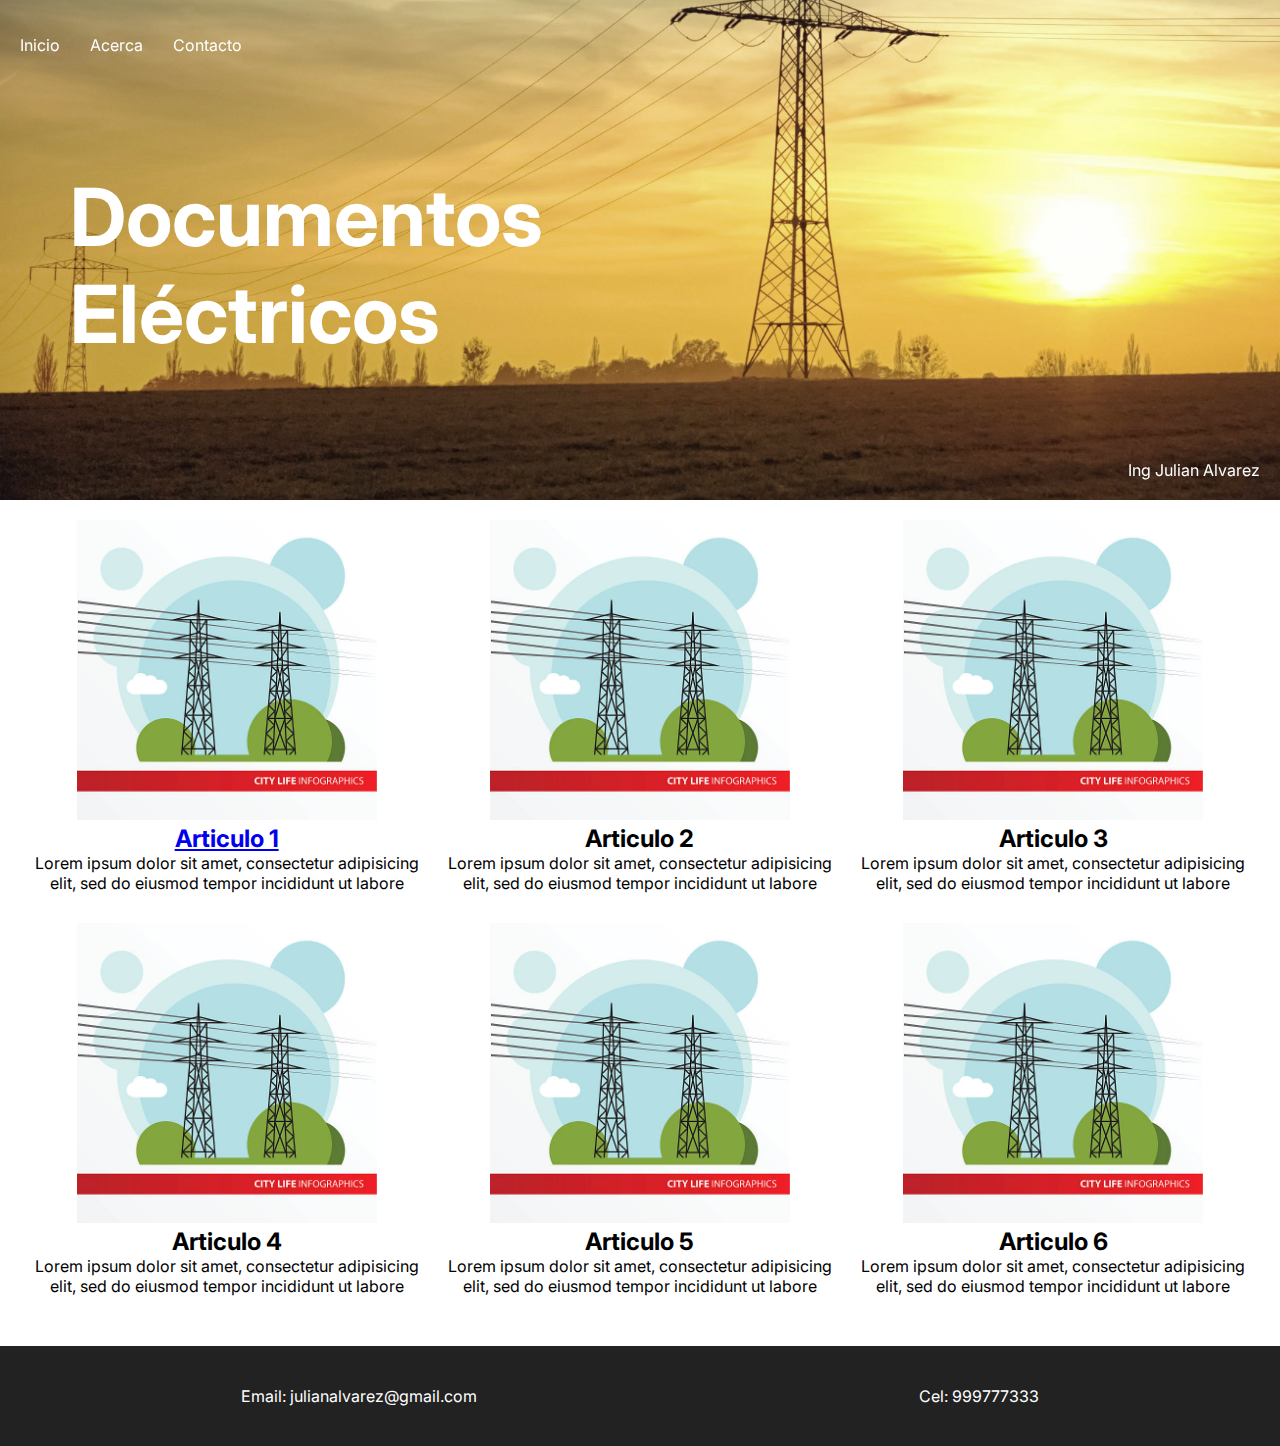
<file: index.html>
<!DOCTYPE html>
<html lang="en">
<head>
    <meta charset="UTF-8">
    <meta http-equiv="X-UA-Compatible" content="IE=edge">
    <meta name="viewport" content="width=device-width, initial-scale=1.0">
    <link rel="stylesheet" href="style.css">
    <title>Dashboard</title>
</head>
<body>
    <header>
        <nav class="nav">
            <span>Inicio</span>
            <span>Acerca</span>
            <span>Contacto</span>
        </nav>
        <h1 class="title">Documentos<br>Eléctricos</h1>
        <span class="nombre">Ing Julian Alvarez</span>
    </header>
    <main>
        <div class="container_posts">
            <div class="post">
            <img src="portada.jpg">
            <!--<iframe src="https://drive.google.com/file/d/1KGtyOQP2KZSSpnIVSWQZ46tmfauf235X/preview" width="640" height="480" allow="autoplay"></iframe>-->
            <h2><a href="articulo1.html">Articulo 1</a></h2>
            <p>Lorem ipsum dolor sit amet, consectetur adipisicing elit, sed do eiusmod
            tempor incididunt ut labore</p>
            </div>
            <div class="post">
                            <img src="portada.jpg">
                            <!--<iframe src="https://drive.google.com/file/d/1KGtyOQP2KZSSpnIVSWQZ46tmfauf235X/preview" width="640" height="480" allow="autoplay"></iframe>-->
            <h2>Articulo 2</h2>
            <p>Lorem ipsum dolor sit amet, consectetur adipisicing elit, sed do eiusmod
            tempor incididunt ut labore</p>
            </div>
            <div class="post">
                            <img src="portada.jpg" >
                            <!--<iframe src="https://drive.google.com/file/d/1KGtyOQP2KZSSpnIVSWQZ46tmfauf235X/preview" width="640" height="480" allow="autoplay"></iframe>-->
            <h2>Articulo 3</h2>
            <p>Lorem ipsum dolor sit amet, consectetur adipisicing elit, sed do eiusmod
            tempor incididunt ut labore</p>
                
            </div>
        </div>
        <div class="container_posts">
              <div class="post">
            <img src="portada.jpg">
            <!--<iframe src="https://drive.google.com/file/d/1KGtyOQP2KZSSpnIVSWQZ46tmfauf235X/preview" width="640" height="480" allow="autoplay"></iframe>-->
            <h2>Articulo 4</h2>
            <p>Lorem ipsum dolor sit amet, consectetur adipisicing elit, sed do eiusmod
            tempor incididunt ut labore</p>
            </div>
            <div class="post">
                            <img src="portada.jpg">
                            <!--<iframe src="https://drive.google.com/file/d/1KGtyOQP2KZSSpnIVSWQZ46tmfauf235X/preview" width="640" height="480" allow="autoplay"></iframe>-->
            <h2>Articulo 5</h2>
            <p>Lorem ipsum dolor sit amet, consectetur adipisicing elit, sed do eiusmod
            tempor incididunt ut labore</p>
            </div>
            <div class="post">
                            <img src="portada.jpg">
                            <!--<iframe src="https://drive.google.com/file/d/1KGtyOQP2KZSSpnIVSWQZ46tmfauf235X/preview" width="640" height="480" allow="autoplay"></iframe>-->
            <h2>Articulo 6</h2>
            <p>Lorem ipsum dolor sit amet, consectetur adipisicing elit, sed do eiusmod
            tempor incididunt ut labore</p>
                
            </div>
        </div>
        <div class="container_posts">

        </div>
    </main>
    <footer>
       <p>Email: julianalvarez@gmail.com</p>
       <p>Cel: 999777333</p> 
    </footer>

</body>
</html>
</file>
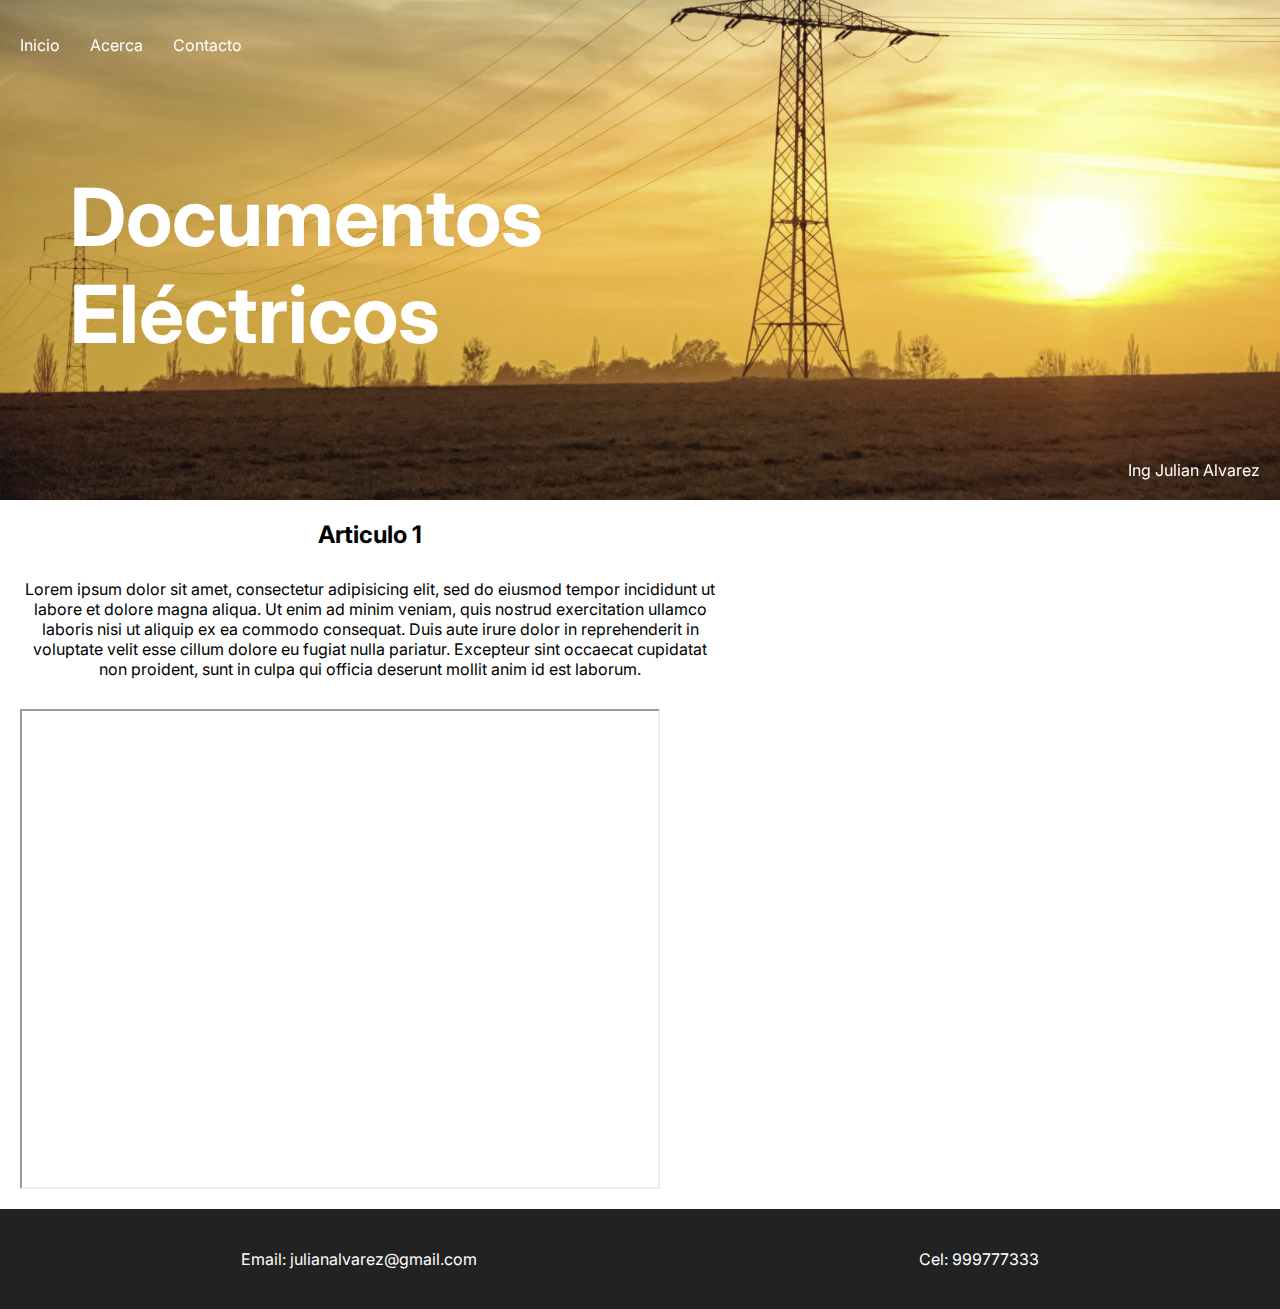
<file: articulo1.html>
<!DOCTYPE html>
<html lang="en">
<head>
    <meta charset="UTF-8">
    <meta http-equiv="X-UA-Compatible" content="IE=edge">
    <meta name="viewport" content="width=device-width, initial-scale=1.0">
    <link rel="stylesheet" href="style.css">
    <title>Dashboard</title>
</head>
<body>
    <header>
        <nav class="nav">
            <span>Inicio</span>
            <span>Acerca</span>
            <span>Contacto</span>
        </nav>
        <h1 class="title">Documentos<br>Eléctricos</h1>
        <span class="nombre">Ing Julian Alvarez</span>
    </header>
    <main >
        <div class="main_articulo">
        <h2> Articulo 1</h2>
        <p class="descripcion">Lorem ipsum dolor sit amet, consectetur adipisicing elit, sed do eiusmod
        tempor incididunt ut labore et dolore magna aliqua. Ut enim ad minim veniam,
        quis nostrud exercitation ullamco laboris nisi ut aliquip ex ea commodo
        consequat. Duis aute irure dolor in reprehenderit in voluptate velit esse
        cillum dolore eu fugiat nulla pariatur. Excepteur sint occaecat cupidatat non
        proident, sunt in culpa qui officia deserunt mollit anim id est laborum.</p>
      <iframe src="https://drive.google.com/file/d/1OtYxvpoSu-JI53-99ryAh1YjFOmKyh6h/preview" allow="autoplay"></iframe>
        </div>

    </main>
    <footer>
       <p>Email: julianalvarez@gmail.com</p>
       <p>Cel: 999777333</p> 
    </footer>

</body>
</html>
</file>
<file: style.css>
@import url('https://fonts.googleapis.com/css2?family=Inter:ital,opsz,wght@0,14..32,100..900;1,14..32,100..900&display=swap');
*{
	margin: 0;
	box-sizing: border-box;
}
body{
	 font-family: "Inter", serif;
}
iframe{
	width: 640px;
	height: 480px;
}
header{
	height: 500px;
	background-image: url('fondo.jpg');
	background-size: cover;
	background-position: center -300px;
    background-repeat: no-repeat;
   filter: grayscale(30%);
 color: white;
 display: flex;
 flex-direction: column;
justify-content: space-between ;
padding: 20px;
}

.main_articulo{
	width: 700px;
	text-align: center;
	display: flex;
	flex-direction: column;
	gap: 30px;
}
nav{
	display: flex;
	gap: 30px;
	align-items: center;
   height: 50px;
}
nav>span{
	cursor: pointer;

}
nav>span:hover{
	border-bottom: 3px solid white;
}
.title{
	
	font-size: 80px;
	margin-left: 50px;
}
header>span{
 align-self: flex-end;
}
main{
	padding: 20px;
	display: flex;
	flex-direction: column;
	gap: 30px;
}
footer{
	height: 100px;
	background-color: #222;
	color: white;
	display: flex;
	padding: 20px;
	align-items: center;
	justify-content: space-around;

}
.container_posts{
	display: flex;
	justify-content: space-between;
}
.post{
	text-align: center;
}
.post>img{
	width: 300px;
}

@media only screen and (max-width: 600px) {
	body{
	
	}
	.title{
		font-size: 50px;
	}
	.container_posts{
		flex-direction: column;
		gap: 20px;
	}
	header{
		height: 300px;
			background-size: cover;
	background-position: center;
	}
	.post{
		border :2px solid #aaa;
		border-radius: 5px;
	}
	.main_articulo{
	width: auto;
}
	iframe{
		width: auto;
	}
}
</file>
